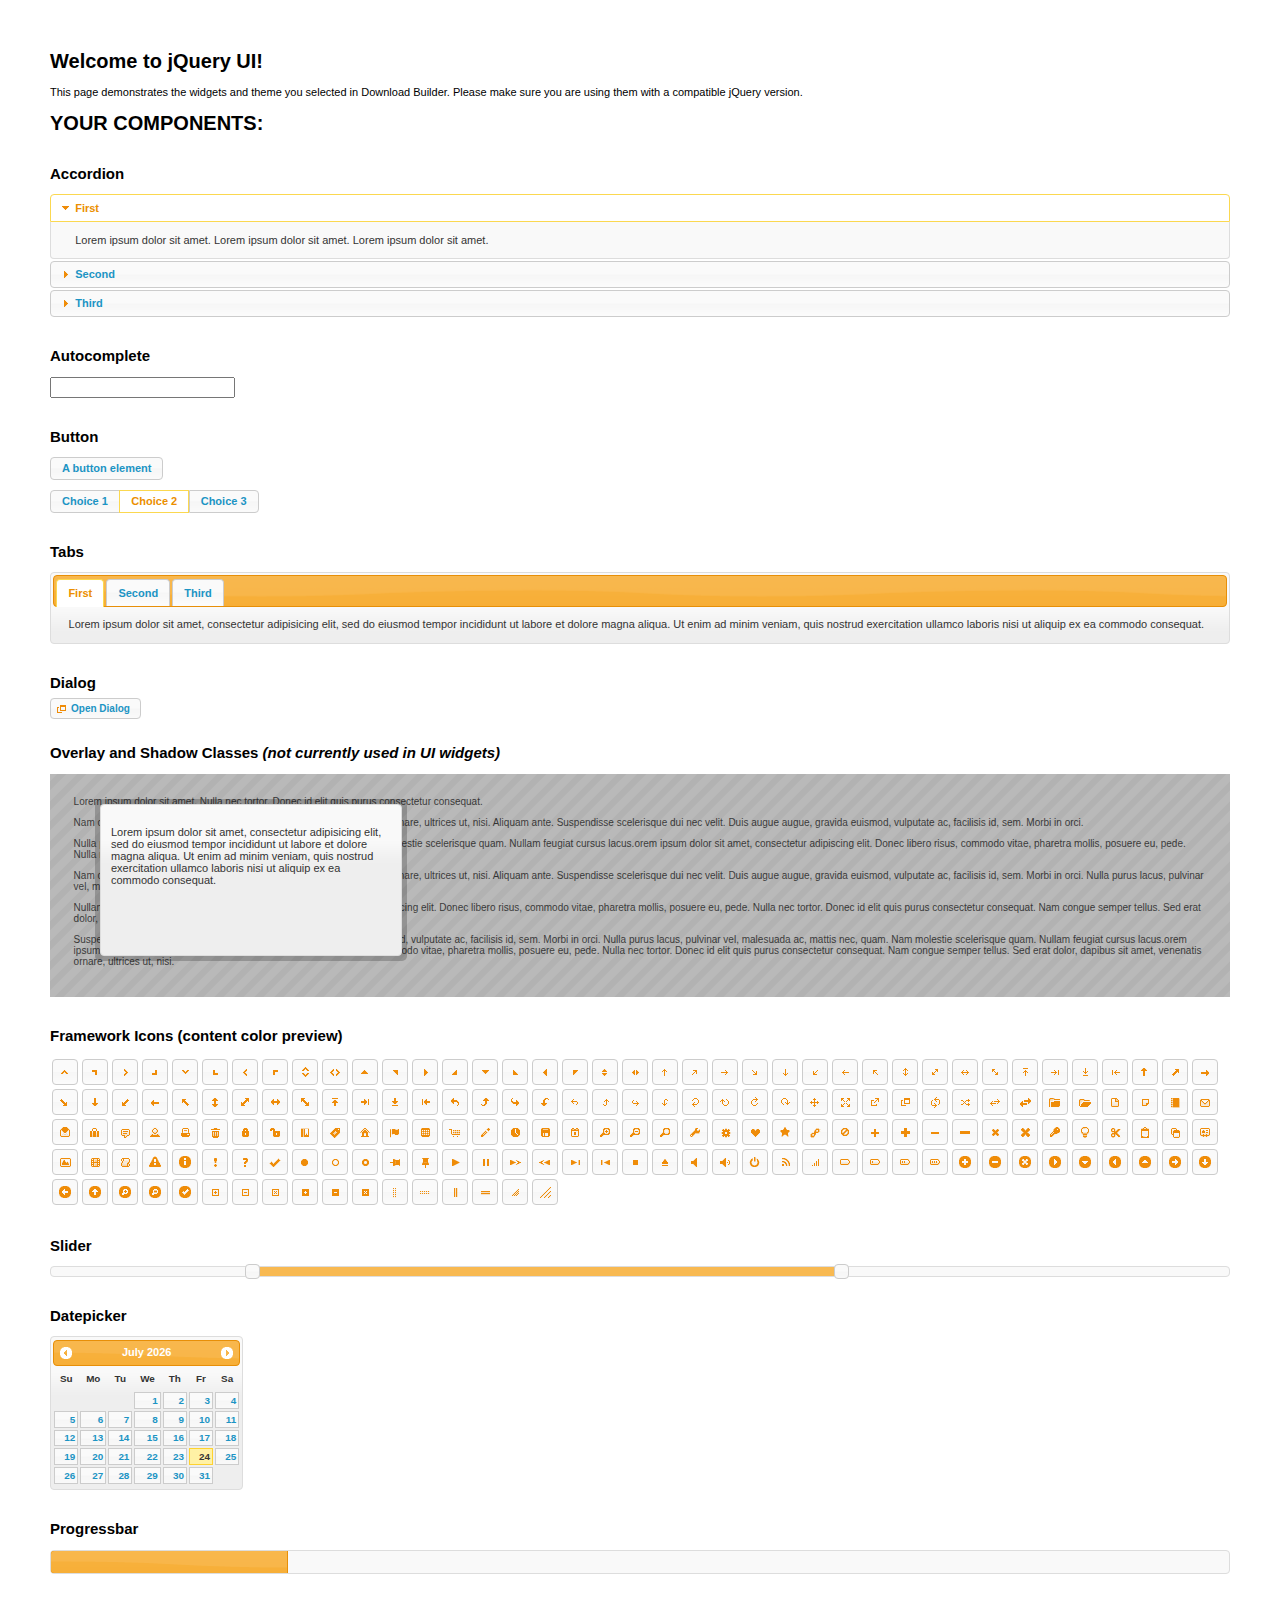
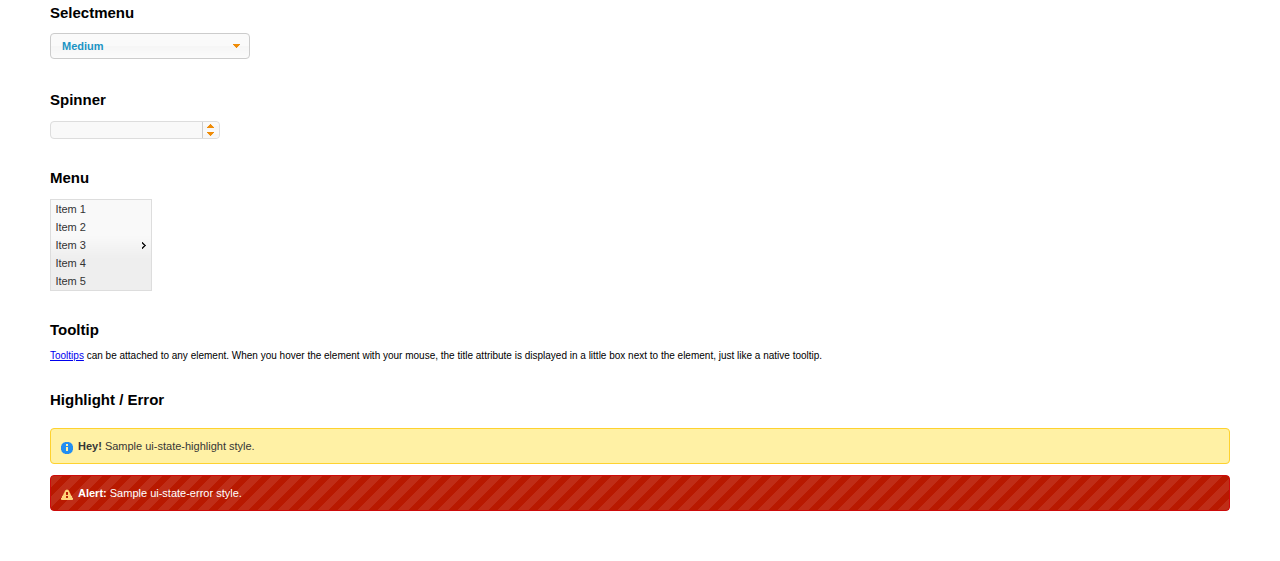
<file: src/main/resources/static/lib/ace/jqueryUI/index.html>
<!doctype html>
<html lang="us">
<head>
	<meta charset="utf-8">
	<title>jQuery UI Example Page</title>
	<link href="jquery-ui.css" rel="stylesheet">
	<style>
	body{
		font: 62.5% "Trebuchet MS", sans-serif;
		margin: 50px;
	}
	.demoHeaders {
		margin-top: 2em;
	}
	#dialog-link {
		padding: .4em 1em .4em 20px;
		text-decoration: none;
		position: relative;
	}
	#dialog-link span.ui-icon {
		margin: 0 5px 0 0;
		position: absolute;
		left: .2em;
		top: 50%;
		margin-top: -8px;
	}
	#icons {
		margin: 0;
		padding: 0;
	}
	#icons li {
		margin: 2px;
		position: relative;
		padding: 4px 0;
		cursor: pointer;
		float: left;
		list-style: none;
	}
	#icons span.ui-icon {
		float: left;
		margin: 0 4px;
	}
	.fakewindowcontain .ui-widget-overlay {
		position: absolute;
	}
	select {
		width: 200px;
	}
	</style>
</head>
<body>

<h1>Welcome to jQuery UI!</h1>

<div class="ui-widget">
	<p>This page demonstrates the widgets and theme you selected in Download Builder. Please make sure you are using them with a compatible jQuery version.</p>
</div>

<h1>YOUR COMPONENTS:</h1>


<!-- Accordion -->
<h2 class="demoHeaders">Accordion</h2>
<div id="accordion">
	<h3>First</h3>
	<div>Lorem ipsum dolor sit amet. Lorem ipsum dolor sit amet. Lorem ipsum dolor sit amet.</div>
	<h3>Second</h3>
	<div>Phasellus mattis tincidunt nibh.</div>
	<h3>Third</h3>
	<div>Nam dui erat, auctor a, dignissim quis.</div>
</div>



<!-- Autocomplete -->
<h2 class="demoHeaders">Autocomplete</h2>
<div>
	<input id="autocomplete" title="type &quot;a&quot;">
</div>



<!-- Button -->
<h2 class="demoHeaders">Button</h2>
<button id="button">A button element</button>
<form style="margin-top: 1em;">
	<div id="radioset">
		<input type="radio" id="radio1" name="radio"><label for="radio1">Choice 1</label>
		<input type="radio" id="radio2" name="radio" checked="checked"><label for="radio2">Choice 2</label>
		<input type="radio" id="radio3" name="radio"><label for="radio3">Choice 3</label>
	</div>
</form>



<!-- Tabs -->
<h2 class="demoHeaders">Tabs</h2>
<div id="tabs">
	<ul>
		<li><a href="#tabs-1">First</a></li>
		<li><a href="#tabs-2">Second</a></li>
		<li><a href="#tabs-3">Third</a></li>
	</ul>
	<div id="tabs-1">Lorem ipsum dolor sit amet, consectetur adipisicing elit, sed do eiusmod tempor incididunt ut labore et dolore magna aliqua. Ut enim ad minim veniam, quis nostrud exercitation ullamco laboris nisi ut aliquip ex ea commodo consequat.</div>
	<div id="tabs-2">Phasellus mattis tincidunt nibh. Cras orci urna, blandit id, pretium vel, aliquet ornare, felis. Maecenas scelerisque sem non nisl. Fusce sed lorem in enim dictum bibendum.</div>
	<div id="tabs-3">Nam dui erat, auctor a, dignissim quis, sollicitudin eu, felis. Pellentesque nisi urna, interdum eget, sagittis et, consequat vestibulum, lacus. Mauris porttitor ullamcorper augue.</div>
</div>



<!-- Dialog NOTE: Dialog is not generated by UI in this demo so it can be visually styled in themeroller-->
<h2 class="demoHeaders">Dialog</h2>
<p><a href="#" id="dialog-link" class="ui-state-default ui-corner-all"><span class="ui-icon ui-icon-newwin"></span>Open Dialog</a></p>

<h2 class="demoHeaders">Overlay and Shadow Classes <em>(not currently used in UI widgets)</em></h2>
<div style="position: relative; width: 96%; height: 200px; padding:1% 2%; overflow:hidden;" class="fakewindowcontain">
	<p>Lorem ipsum dolor sit amet,  Nulla nec tortor. Donec id elit quis purus consectetur consequat. </p><p>Nam congue semper tellus. Sed erat dolor, dapibus sit amet, venenatis ornare, ultrices ut, nisi. Aliquam ante. Suspendisse scelerisque dui nec velit. Duis augue augue, gravida euismod, vulputate ac, facilisis id, sem. Morbi in orci. </p><p>Nulla purus lacus, pulvinar vel, malesuada ac, mattis nec, quam. Nam molestie scelerisque quam. Nullam feugiat cursus lacus.orem ipsum dolor sit amet, consectetur adipiscing elit. Donec libero risus, commodo vitae, pharetra mollis, posuere eu, pede. Nulla nec tortor. Donec id elit quis purus consectetur consequat. </p><p>Nam congue semper tellus. Sed erat dolor, dapibus sit amet, venenatis ornare, ultrices ut, nisi. Aliquam ante. Suspendisse scelerisque dui nec velit. Duis augue augue, gravida euismod, vulputate ac, facilisis id, sem. Morbi in orci. Nulla purus lacus, pulvinar vel, malesuada ac, mattis nec, quam. Nam molestie scelerisque quam. </p><p>Nullam feugiat cursus lacus.orem ipsum dolor sit amet, consectetur adipiscing elit. Donec libero risus, commodo vitae, pharetra mollis, posuere eu, pede. Nulla nec tortor. Donec id elit quis purus consectetur consequat. Nam congue semper tellus. Sed erat dolor, dapibus sit amet, venenatis ornare, ultrices ut, nisi. Aliquam ante. </p><p>Suspendisse scelerisque dui nec velit. Duis augue augue, gravida euismod, vulputate ac, facilisis id, sem. Morbi in orci. Nulla purus lacus, pulvinar vel, malesuada ac, mattis nec, quam. Nam molestie scelerisque quam. Nullam feugiat cursus lacus.orem ipsum dolor sit amet, consectetur adipiscing elit. Donec libero risus, commodo vitae, pharetra mollis, posuere eu, pede. Nulla nec tortor. Donec id elit quis purus consectetur consequat. Nam congue semper tellus. Sed erat dolor, dapibus sit amet, venenatis ornare, ultrices ut, nisi. </p>

	<!-- ui-dialog -->
	<div class="ui-overlay"><div class="ui-widget-overlay"></div><div class="ui-widget-shadow ui-corner-all" style="width: 302px; height: 152px; position: absolute; left: 50px; top: 30px;"></div></div>
	<div style="position: absolute; width: 280px; height: 130px;left: 50px; top: 30px; padding: 10px;" class="ui-widget ui-widget-content ui-corner-all">
		<div class="ui-dialog-content ui-widget-content" style="background: none; border: 0;">
			<p>Lorem ipsum dolor sit amet, consectetur adipisicing elit, sed do eiusmod tempor incididunt ut labore et dolore magna aliqua. Ut enim ad minim veniam, quis nostrud exercitation ullamco laboris nisi ut aliquip ex ea commodo consequat.</p>
		</div>
	</div>

</div>

<!-- ui-dialog -->
<div id="dialog" title="Dialog Title">
	<p>Lorem ipsum dolor sit amet, consectetur adipisicing elit, sed do eiusmod tempor incididunt ut labore et dolore magna aliqua. Ut enim ad minim veniam, quis nostrud exercitation ullamco laboris nisi ut aliquip ex ea commodo consequat.</p>
</div>



<h2 class="demoHeaders">Framework Icons (content color preview)</h2>
<ul id="icons" class="ui-widget ui-helper-clearfix">
	<li class="ui-state-default ui-corner-all" title=".ui-icon-carat-1-n"><span class="ui-icon ui-icon-carat-1-n"></span></li>
	<li class="ui-state-default ui-corner-all" title=".ui-icon-carat-1-ne"><span class="ui-icon ui-icon-carat-1-ne"></span></li>
	<li class="ui-state-default ui-corner-all" title=".ui-icon-carat-1-e"><span class="ui-icon ui-icon-carat-1-e"></span></li>
	<li class="ui-state-default ui-corner-all" title=".ui-icon-carat-1-se"><span class="ui-icon ui-icon-carat-1-se"></span></li>
	<li class="ui-state-default ui-corner-all" title=".ui-icon-carat-1-s"><span class="ui-icon ui-icon-carat-1-s"></span></li>
	<li class="ui-state-default ui-corner-all" title=".ui-icon-carat-1-sw"><span class="ui-icon ui-icon-carat-1-sw"></span></li>
	<li class="ui-state-default ui-corner-all" title=".ui-icon-carat-1-w"><span class="ui-icon ui-icon-carat-1-w"></span></li>
	<li class="ui-state-default ui-corner-all" title=".ui-icon-carat-1-nw"><span class="ui-icon ui-icon-carat-1-nw"></span></li>
	<li class="ui-state-default ui-corner-all" title=".ui-icon-carat-2-n-s"><span class="ui-icon ui-icon-carat-2-n-s"></span></li>
	<li class="ui-state-default ui-corner-all" title=".ui-icon-carat-2-e-w"><span class="ui-icon ui-icon-carat-2-e-w"></span></li>
	<li class="ui-state-default ui-corner-all" title=".ui-icon-triangle-1-n"><span class="ui-icon ui-icon-triangle-1-n"></span></li>
	<li class="ui-state-default ui-corner-all" title=".ui-icon-triangle-1-ne"><span class="ui-icon ui-icon-triangle-1-ne"></span></li>
	<li class="ui-state-default ui-corner-all" title=".ui-icon-triangle-1-e"><span class="ui-icon ui-icon-triangle-1-e"></span></li>
	<li class="ui-state-default ui-corner-all" title=".ui-icon-triangle-1-se"><span class="ui-icon ui-icon-triangle-1-se"></span></li>
	<li class="ui-state-default ui-corner-all" title=".ui-icon-triangle-1-s"><span class="ui-icon ui-icon-triangle-1-s"></span></li>
	<li class="ui-state-default ui-corner-all" title=".ui-icon-triangle-1-sw"><span class="ui-icon ui-icon-triangle-1-sw"></span></li>
	<li class="ui-state-default ui-corner-all" title=".ui-icon-triangle-1-w"><span class="ui-icon ui-icon-triangle-1-w"></span></li>
	<li class="ui-state-default ui-corner-all" title=".ui-icon-triangle-1-nw"><span class="ui-icon ui-icon-triangle-1-nw"></span></li>
	<li class="ui-state-default ui-corner-all" title=".ui-icon-triangle-2-n-s"><span class="ui-icon ui-icon-triangle-2-n-s"></span></li>
	<li class="ui-state-default ui-corner-all" title=".ui-icon-triangle-2-e-w"><span class="ui-icon ui-icon-triangle-2-e-w"></span></li>
	<li class="ui-state-default ui-corner-all" title=".ui-icon-arrow-1-n"><span class="ui-icon ui-icon-arrow-1-n"></span></li>
	<li class="ui-state-default ui-corner-all" title=".ui-icon-arrow-1-ne"><span class="ui-icon ui-icon-arrow-1-ne"></span></li>
	<li class="ui-state-default ui-corner-all" title=".ui-icon-arrow-1-e"><span class="ui-icon ui-icon-arrow-1-e"></span></li>
	<li class="ui-state-default ui-corner-all" title=".ui-icon-arrow-1-se"><span class="ui-icon ui-icon-arrow-1-se"></span></li>
	<li class="ui-state-default ui-corner-all" title=".ui-icon-arrow-1-s"><span class="ui-icon ui-icon-arrow-1-s"></span></li>
	<li class="ui-state-default ui-corner-all" title=".ui-icon-arrow-1-sw"><span class="ui-icon ui-icon-arrow-1-sw"></span></li>
	<li class="ui-state-default ui-corner-all" title=".ui-icon-arrow-1-w"><span class="ui-icon ui-icon-arrow-1-w"></span></li>
	<li class="ui-state-default ui-corner-all" title=".ui-icon-arrow-1-nw"><span class="ui-icon ui-icon-arrow-1-nw"></span></li>
	<li class="ui-state-default ui-corner-all" title=".ui-icon-arrow-2-n-s"><span class="ui-icon ui-icon-arrow-2-n-s"></span></li>
	<li class="ui-state-default ui-corner-all" title=".ui-icon-arrow-2-ne-sw"><span class="ui-icon ui-icon-arrow-2-ne-sw"></span></li>
	<li class="ui-state-default ui-corner-all" title=".ui-icon-arrow-2-e-w"><span class="ui-icon ui-icon-arrow-2-e-w"></span></li>
	<li class="ui-state-default ui-corner-all" title=".ui-icon-arrow-2-se-nw"><span class="ui-icon ui-icon-arrow-2-se-nw"></span></li>
	<li class="ui-state-default ui-corner-all" title=".ui-icon-arrowstop-1-n"><span class="ui-icon ui-icon-arrowstop-1-n"></span></li>
	<li class="ui-state-default ui-corner-all" title=".ui-icon-arrowstop-1-e"><span class="ui-icon ui-icon-arrowstop-1-e"></span></li>
	<li class="ui-state-default ui-corner-all" title=".ui-icon-arrowstop-1-s"><span class="ui-icon ui-icon-arrowstop-1-s"></span></li>
	<li class="ui-state-default ui-corner-all" title=".ui-icon-arrowstop-1-w"><span class="ui-icon ui-icon-arrowstop-1-w"></span></li>
	<li class="ui-state-default ui-corner-all" title=".ui-icon-arrowthick-1-n"><span class="ui-icon ui-icon-arrowthick-1-n"></span></li>
	<li class="ui-state-default ui-corner-all" title=".ui-icon-arrowthick-1-ne"><span class="ui-icon ui-icon-arrowthick-1-ne"></span></li>
	<li class="ui-state-default ui-corner-all" title=".ui-icon-arrowthick-1-e"><span class="ui-icon ui-icon-arrowthick-1-e"></span></li>
	<li class="ui-state-default ui-corner-all" title=".ui-icon-arrowthick-1-se"><span class="ui-icon ui-icon-arrowthick-1-se"></span></li>
	<li class="ui-state-default ui-corner-all" title=".ui-icon-arrowthick-1-s"><span class="ui-icon ui-icon-arrowthick-1-s"></span></li>
	<li class="ui-state-default ui-corner-all" title=".ui-icon-arrowthick-1-sw"><span class="ui-icon ui-icon-arrowthick-1-sw"></span></li>
	<li class="ui-state-default ui-corner-all" title=".ui-icon-arrowthick-1-w"><span class="ui-icon ui-icon-arrowthick-1-w"></span></li>
	<li class="ui-state-default ui-corner-all" title=".ui-icon-arrowthick-1-nw"><span class="ui-icon ui-icon-arrowthick-1-nw"></span></li>
	<li class="ui-state-default ui-corner-all" title=".ui-icon-arrowthick-2-n-s"><span class="ui-icon ui-icon-arrowthick-2-n-s"></span></li>
	<li class="ui-state-default ui-corner-all" title=".ui-icon-arrowthick-2-ne-sw"><span class="ui-icon ui-icon-arrowthick-2-ne-sw"></span></li>
	<li class="ui-state-default ui-corner-all" title=".ui-icon-arrowthick-2-e-w"><span class="ui-icon ui-icon-arrowthick-2-e-w"></span></li>
	<li class="ui-state-default ui-corner-all" title=".ui-icon-arrowthick-2-se-nw"><span class="ui-icon ui-icon-arrowthick-2-se-nw"></span></li>
	<li class="ui-state-default ui-corner-all" title=".ui-icon-arrowthickstop-1-n"><span class="ui-icon ui-icon-arrowthickstop-1-n"></span></li>
	<li class="ui-state-default ui-corner-all" title=".ui-icon-arrowthickstop-1-e"><span class="ui-icon ui-icon-arrowthickstop-1-e"></span></li>
	<li class="ui-state-default ui-corner-all" title=".ui-icon-arrowthickstop-1-s"><span class="ui-icon ui-icon-arrowthickstop-1-s"></span></li>
	<li class="ui-state-default ui-corner-all" title=".ui-icon-arrowthickstop-1-w"><span class="ui-icon ui-icon-arrowthickstop-1-w"></span></li>
	<li class="ui-state-default ui-corner-all" title=".ui-icon-arrowreturnthick-1-w"><span class="ui-icon ui-icon-arrowreturnthick-1-w"></span></li>
	<li class="ui-state-default ui-corner-all" title=".ui-icon-arrowreturnthick-1-n"><span class="ui-icon ui-icon-arrowreturnthick-1-n"></span></li>
	<li class="ui-state-default ui-corner-all" title=".ui-icon-arrowreturnthick-1-e"><span class="ui-icon ui-icon-arrowreturnthick-1-e"></span></li>
	<li class="ui-state-default ui-corner-all" title=".ui-icon-arrowreturnthick-1-s"><span class="ui-icon ui-icon-arrowreturnthick-1-s"></span></li>
	<li class="ui-state-default ui-corner-all" title=".ui-icon-arrowreturn-1-w"><span class="ui-icon ui-icon-arrowreturn-1-w"></span></li>
	<li class="ui-state-default ui-corner-all" title=".ui-icon-arrowreturn-1-n"><span class="ui-icon ui-icon-arrowreturn-1-n"></span></li>
	<li class="ui-state-default ui-corner-all" title=".ui-icon-arrowreturn-1-e"><span class="ui-icon ui-icon-arrowreturn-1-e"></span></li>
	<li class="ui-state-default ui-corner-all" title=".ui-icon-arrowreturn-1-s"><span class="ui-icon ui-icon-arrowreturn-1-s"></span></li>
	<li class="ui-state-default ui-corner-all" title=".ui-icon-arrowrefresh-1-w"><span class="ui-icon ui-icon-arrowrefresh-1-w"></span></li>
	<li class="ui-state-default ui-corner-all" title=".ui-icon-arrowrefresh-1-n"><span class="ui-icon ui-icon-arrowrefresh-1-n"></span></li>
	<li class="ui-state-default ui-corner-all" title=".ui-icon-arrowrefresh-1-e"><span class="ui-icon ui-icon-arrowrefresh-1-e"></span></li>
	<li class="ui-state-default ui-corner-all" title=".ui-icon-arrowrefresh-1-s"><span class="ui-icon ui-icon-arrowrefresh-1-s"></span></li>
	<li class="ui-state-default ui-corner-all" title=".ui-icon-arrow-4"><span class="ui-icon ui-icon-arrow-4"></span></li>
	<li class="ui-state-default ui-corner-all" title=".ui-icon-arrow-4-diag"><span class="ui-icon ui-icon-arrow-4-diag"></span></li>
	<li class="ui-state-default ui-corner-all" title=".ui-icon-extlink"><span class="ui-icon ui-icon-extlink"></span></li>
	<li class="ui-state-default ui-corner-all" title=".ui-icon-newwin"><span class="ui-icon ui-icon-newwin"></span></li>
	<li class="ui-state-default ui-corner-all" title=".ui-icon-refresh"><span class="ui-icon ui-icon-refresh"></span></li>
	<li class="ui-state-default ui-corner-all" title=".ui-icon-shuffle"><span class="ui-icon ui-icon-shuffle"></span></li>
	<li class="ui-state-default ui-corner-all" title=".ui-icon-transfer-e-w"><span class="ui-icon ui-icon-transfer-e-w"></span></li>
	<li class="ui-state-default ui-corner-all" title=".ui-icon-transferthick-e-w"><span class="ui-icon ui-icon-transferthick-e-w"></span></li>
	<li class="ui-state-default ui-corner-all" title=".ui-icon-folder-collapsed"><span class="ui-icon ui-icon-folder-collapsed"></span></li>
	<li class="ui-state-default ui-corner-all" title=".ui-icon-folder-open"><span class="ui-icon ui-icon-folder-open"></span></li>
	<li class="ui-state-default ui-corner-all" title=".ui-icon-document"><span class="ui-icon ui-icon-document"></span></li>
	<li class="ui-state-default ui-corner-all" title=".ui-icon-document-b"><span class="ui-icon ui-icon-document-b"></span></li>
	<li class="ui-state-default ui-corner-all" title=".ui-icon-note"><span class="ui-icon ui-icon-note"></span></li>
	<li class="ui-state-default ui-corner-all" title=".ui-icon-mail-closed"><span class="ui-icon ui-icon-mail-closed"></span></li>
	<li class="ui-state-default ui-corner-all" title=".ui-icon-mail-open"><span class="ui-icon ui-icon-mail-open"></span></li>
	<li class="ui-state-default ui-corner-all" title=".ui-icon-suitcase"><span class="ui-icon ui-icon-suitcase"></span></li>
	<li class="ui-state-default ui-corner-all" title=".ui-icon-comment"><span class="ui-icon ui-icon-comment"></span></li>
	<li class="ui-state-default ui-corner-all" title=".ui-icon-person"><span class="ui-icon ui-icon-person"></span></li>
	<li class="ui-state-default ui-corner-all" title=".ui-icon-print"><span class="ui-icon ui-icon-print"></span></li>
	<li class="ui-state-default ui-corner-all" title=".ui-icon-trash"><span class="ui-icon ui-icon-trash"></span></li>
	<li class="ui-state-default ui-corner-all" title=".ui-icon-locked"><span class="ui-icon ui-icon-locked"></span></li>
	<li class="ui-state-default ui-corner-all" title=".ui-icon-unlocked"><span class="ui-icon ui-icon-unlocked"></span></li>
	<li class="ui-state-default ui-corner-all" title=".ui-icon-bookmark"><span class="ui-icon ui-icon-bookmark"></span></li>
	<li class="ui-state-default ui-corner-all" title=".ui-icon-tag"><span class="ui-icon ui-icon-tag"></span></li>
	<li class="ui-state-default ui-corner-all" title=".ui-icon-home"><span class="ui-icon ui-icon-home"></span></li>
	<li class="ui-state-default ui-corner-all" title=".ui-icon-flag"><span class="ui-icon ui-icon-flag"></span></li>
	<li class="ui-state-default ui-corner-all" title=".ui-icon-calculator"><span class="ui-icon ui-icon-calculator"></span></li>
	<li class="ui-state-default ui-corner-all" title=".ui-icon-cart"><span class="ui-icon ui-icon-cart"></span></li>
	<li class="ui-state-default ui-corner-all" title=".ui-icon-pencil"><span class="ui-icon ui-icon-pencil"></span></li>
	<li class="ui-state-default ui-corner-all" title=".ui-icon-clock"><span class="ui-icon ui-icon-clock"></span></li>
	<li class="ui-state-default ui-corner-all" title=".ui-icon-disk"><span class="ui-icon ui-icon-disk"></span></li>
	<li class="ui-state-default ui-corner-all" title=".ui-icon-calendar"><span class="ui-icon ui-icon-calendar"></span></li>
	<li class="ui-state-default ui-corner-all" title=".ui-icon-zoomin"><span class="ui-icon ui-icon-zoomin"></span></li>
	<li class="ui-state-default ui-corner-all" title=".ui-icon-zoomout"><span class="ui-icon ui-icon-zoomout"></span></li>
	<li class="ui-state-default ui-corner-all" title=".ui-icon-search"><span class="ui-icon ui-icon-search"></span></li>
	<li class="ui-state-default ui-corner-all" title=".ui-icon-wrench"><span class="ui-icon ui-icon-wrench"></span></li>
	<li class="ui-state-default ui-corner-all" title=".ui-icon-gear"><span class="ui-icon ui-icon-gear"></span></li>
	<li class="ui-state-default ui-corner-all" title=".ui-icon-heart"><span class="ui-icon ui-icon-heart"></span></li>
	<li class="ui-state-default ui-corner-all" title=".ui-icon-star"><span class="ui-icon ui-icon-star"></span></li>
	<li class="ui-state-default ui-corner-all" title=".ui-icon-link"><span class="ui-icon ui-icon-link"></span></li>
	<li class="ui-state-default ui-corner-all" title=".ui-icon-cancel"><span class="ui-icon ui-icon-cancel"></span></li>
	<li class="ui-state-default ui-corner-all" title=".ui-icon-plus"><span class="ui-icon ui-icon-plus"></span></li>
	<li class="ui-state-default ui-corner-all" title=".ui-icon-plusthick"><span class="ui-icon ui-icon-plusthick"></span></li>
	<li class="ui-state-default ui-corner-all" title=".ui-icon-minus"><span class="ui-icon ui-icon-minus"></span></li>
	<li class="ui-state-default ui-corner-all" title=".ui-icon-minusthick"><span class="ui-icon ui-icon-minusthick"></span></li>
	<li class="ui-state-default ui-corner-all" title=".ui-icon-close"><span class="ui-icon ui-icon-close"></span></li>
	<li class="ui-state-default ui-corner-all" title=".ui-icon-closethick"><span class="ui-icon ui-icon-closethick"></span></li>
	<li class="ui-state-default ui-corner-all" title=".ui-icon-key"><span class="ui-icon ui-icon-key"></span></li>
	<li class="ui-state-default ui-corner-all" title=".ui-icon-lightbulb"><span class="ui-icon ui-icon-lightbulb"></span></li>
	<li class="ui-state-default ui-corner-all" title=".ui-icon-scissors"><span class="ui-icon ui-icon-scissors"></span></li>
	<li class="ui-state-default ui-corner-all" title=".ui-icon-clipboard"><span class="ui-icon ui-icon-clipboard"></span></li>
	<li class="ui-state-default ui-corner-all" title=".ui-icon-copy"><span class="ui-icon ui-icon-copy"></span></li>
	<li class="ui-state-default ui-corner-all" title=".ui-icon-contact"><span class="ui-icon ui-icon-contact"></span></li>
	<li class="ui-state-default ui-corner-all" title=".ui-icon-image"><span class="ui-icon ui-icon-image"></span></li>
	<li class="ui-state-default ui-corner-all" title=".ui-icon-video"><span class="ui-icon ui-icon-video"></span></li>
	<li class="ui-state-default ui-corner-all" title=".ui-icon-script"><span class="ui-icon ui-icon-script"></span></li>
	<li class="ui-state-default ui-corner-all" title=".ui-icon-alert"><span class="ui-icon ui-icon-alert"></span></li>
	<li class="ui-state-default ui-corner-all" title=".ui-icon-info"><span class="ui-icon ui-icon-info"></span></li>
	<li class="ui-state-default ui-corner-all" title=".ui-icon-notice"><span class="ui-icon ui-icon-notice"></span></li>
	<li class="ui-state-default ui-corner-all" title=".ui-icon-help"><span class="ui-icon ui-icon-help"></span></li>
	<li class="ui-state-default ui-corner-all" title=".ui-icon-check"><span class="ui-icon ui-icon-check"></span></li>
	<li class="ui-state-default ui-corner-all" title=".ui-icon-bullet"><span class="ui-icon ui-icon-bullet"></span></li>
	<li class="ui-state-default ui-corner-all" title=".ui-icon-radio-off"><span class="ui-icon ui-icon-radio-off"></span></li>
	<li class="ui-state-default ui-corner-all" title=".ui-icon-radio-on"><span class="ui-icon ui-icon-radio-on"></span></li>
	<li class="ui-state-default ui-corner-all" title=".ui-icon-pin-w"><span class="ui-icon ui-icon-pin-w"></span></li>
	<li class="ui-state-default ui-corner-all" title=".ui-icon-pin-s"><span class="ui-icon ui-icon-pin-s"></span></li>
	<li class="ui-state-default ui-corner-all" title=".ui-icon-play"><span class="ui-icon ui-icon-play"></span></li>
	<li class="ui-state-default ui-corner-all" title=".ui-icon-pause"><span class="ui-icon ui-icon-pause"></span></li>
	<li class="ui-state-default ui-corner-all" title=".ui-icon-seek-next"><span class="ui-icon ui-icon-seek-next"></span></li>
	<li class="ui-state-default ui-corner-all" title=".ui-icon-seek-prev"><span class="ui-icon ui-icon-seek-prev"></span></li>
	<li class="ui-state-default ui-corner-all" title=".ui-icon-seek-end"><span class="ui-icon ui-icon-seek-end"></span></li>
	<li class="ui-state-default ui-corner-all" title=".ui-icon-seek-first"><span class="ui-icon ui-icon-seek-first"></span></li>
	<li class="ui-state-default ui-corner-all" title=".ui-icon-stop"><span class="ui-icon ui-icon-stop"></span></li>
	<li class="ui-state-default ui-corner-all" title=".ui-icon-eject"><span class="ui-icon ui-icon-eject"></span></li>
	<li class="ui-state-default ui-corner-all" title=".ui-icon-volume-off"><span class="ui-icon ui-icon-volume-off"></span></li>
	<li class="ui-state-default ui-corner-all" title=".ui-icon-volume-on"><span class="ui-icon ui-icon-volume-on"></span></li>
	<li class="ui-state-default ui-corner-all" title=".ui-icon-power"><span class="ui-icon ui-icon-power"></span></li>
	<li class="ui-state-default ui-corner-all" title=".ui-icon-signal-diag"><span class="ui-icon ui-icon-signal-diag"></span></li>
	<li class="ui-state-default ui-corner-all" title=".ui-icon-signal"><span class="ui-icon ui-icon-signal"></span></li>
	<li class="ui-state-default ui-corner-all" title=".ui-icon-battery-0"><span class="ui-icon ui-icon-battery-0"></span></li>
	<li class="ui-state-default ui-corner-all" title=".ui-icon-battery-1"><span class="ui-icon ui-icon-battery-1"></span></li>
	<li class="ui-state-default ui-corner-all" title=".ui-icon-battery-2"><span class="ui-icon ui-icon-battery-2"></span></li>
	<li class="ui-state-default ui-corner-all" title=".ui-icon-battery-3"><span class="ui-icon ui-icon-battery-3"></span></li>
	<li class="ui-state-default ui-corner-all" title=".ui-icon-circle-plus"><span class="ui-icon ui-icon-circle-plus"></span></li>
	<li class="ui-state-default ui-corner-all" title=".ui-icon-circle-minus"><span class="ui-icon ui-icon-circle-minus"></span></li>
	<li class="ui-state-default ui-corner-all" title=".ui-icon-circle-close"><span class="ui-icon ui-icon-circle-close"></span></li>
	<li class="ui-state-default ui-corner-all" title=".ui-icon-circle-triangle-e"><span class="ui-icon ui-icon-circle-triangle-e"></span></li>
	<li class="ui-state-default ui-corner-all" title=".ui-icon-circle-triangle-s"><span class="ui-icon ui-icon-circle-triangle-s"></span></li>
	<li class="ui-state-default ui-corner-all" title=".ui-icon-circle-triangle-w"><span class="ui-icon ui-icon-circle-triangle-w"></span></li>
	<li class="ui-state-default ui-corner-all" title=".ui-icon-circle-triangle-n"><span class="ui-icon ui-icon-circle-triangle-n"></span></li>
	<li class="ui-state-default ui-corner-all" title=".ui-icon-circle-arrow-e"><span class="ui-icon ui-icon-circle-arrow-e"></span></li>
	<li class="ui-state-default ui-corner-all" title=".ui-icon-circle-arrow-s"><span class="ui-icon ui-icon-circle-arrow-s"></span></li>
	<li class="ui-state-default ui-corner-all" title=".ui-icon-circle-arrow-w"><span class="ui-icon ui-icon-circle-arrow-w"></span></li>
	<li class="ui-state-default ui-corner-all" title=".ui-icon-circle-arrow-n"><span class="ui-icon ui-icon-circle-arrow-n"></span></li>
	<li class="ui-state-default ui-corner-all" title=".ui-icon-circle-zoomin"><span class="ui-icon ui-icon-circle-zoomin"></span></li>
	<li class="ui-state-default ui-corner-all" title=".ui-icon-circle-zoomout"><span class="ui-icon ui-icon-circle-zoomout"></span></li>
	<li class="ui-state-default ui-corner-all" title=".ui-icon-circle-check"><span class="ui-icon ui-icon-circle-check"></span></li>
	<li class="ui-state-default ui-corner-all" title=".ui-icon-circlesmall-plus"><span class="ui-icon ui-icon-circlesmall-plus"></span></li>
	<li class="ui-state-default ui-corner-all" title=".ui-icon-circlesmall-minus"><span class="ui-icon ui-icon-circlesmall-minus"></span></li>
	<li class="ui-state-default ui-corner-all" title=".ui-icon-circlesmall-close"><span class="ui-icon ui-icon-circlesmall-close"></span></li>
	<li class="ui-state-default ui-corner-all" title=".ui-icon-squaresmall-plus"><span class="ui-icon ui-icon-squaresmall-plus"></span></li>
	<li class="ui-state-default ui-corner-all" title=".ui-icon-squaresmall-minus"><span class="ui-icon ui-icon-squaresmall-minus"></span></li>
	<li class="ui-state-default ui-corner-all" title=".ui-icon-squaresmall-close"><span class="ui-icon ui-icon-squaresmall-close"></span></li>
	<li class="ui-state-default ui-corner-all" title=".ui-icon-grip-dotted-vertical"><span class="ui-icon ui-icon-grip-dotted-vertical"></span></li>
	<li class="ui-state-default ui-corner-all" title=".ui-icon-grip-dotted-horizontal"><span class="ui-icon ui-icon-grip-dotted-horizontal"></span></li>
	<li class="ui-state-default ui-corner-all" title=".ui-icon-grip-solid-vertical"><span class="ui-icon ui-icon-grip-solid-vertical"></span></li>
	<li class="ui-state-default ui-corner-all" title=".ui-icon-grip-solid-horizontal"><span class="ui-icon ui-icon-grip-solid-horizontal"></span></li>
	<li class="ui-state-default ui-corner-all" title=".ui-icon-gripsmall-diagonal-se"><span class="ui-icon ui-icon-gripsmall-diagonal-se"></span></li>
	<li class="ui-state-default ui-corner-all" title=".ui-icon-grip-diagonal-se"><span class="ui-icon ui-icon-grip-diagonal-se"></span></li>
</ul>


<!-- Slider -->
<h2 class="demoHeaders">Slider</h2>
<div id="slider"></div>



<!-- Datepicker -->
<h2 class="demoHeaders">Datepicker</h2>
<div id="datepicker"></div>



<!-- Progressbar -->
<h2 class="demoHeaders">Progressbar</h2>
<div id="progressbar"></div>



<!-- Progressbar -->
<h2 class="demoHeaders">Selectmenu</h2>
<select id="selectmenu">
	<option>Slower</option>
	<option>Slow</option>
	<option selected="selected">Medium</option>
	<option>Fast</option>
	<option>Faster</option>
</select>



<!-- Spinner -->
<h2 class="demoHeaders">Spinner</h2>
<input id="spinner">



<!-- Menu -->
<h2 class="demoHeaders">Menu</h2>
<ul style="width:100px;" id="menu">
	<li>Item 1</li>
	<li>Item 2</li>
	<li>Item 3
		<ul>
			<li>Item 3-1</li>
			<li>Item 3-2</li>
			<li>Item 3-3</li>
			<li>Item 3-4</li>
			<li>Item 3-5</li>
		</ul>
	</li>
	<li>Item 4</li>
	<li>Item 5</li>
</ul>



<!-- Tooltip -->
<h2 class="demoHeaders">Tooltip</h2>
<p id="tooltip">
	<a href="#" title="That&apos;s what this widget is">Tooltips</a> can be attached to any element. When you hover
the element with your mouse, the title attribute is displayed in a little box next to the element, just like a native tooltip.
</p>


<!-- Highlight / Error -->
<h2 class="demoHeaders">Highlight / Error</h2>
<div class="ui-widget">
	<div class="ui-state-highlight ui-corner-all" style="margin-top: 20px; padding: 0 .7em;">
		<p><span class="ui-icon ui-icon-info" style="float: left; margin-right: .3em;"></span>
		<strong>Hey!</strong> Sample ui-state-highlight style.</p>
	</div>
</div>
<br>
<div class="ui-widget">
	<div class="ui-state-error ui-corner-all" style="padding: 0 .7em;">
		<p><span class="ui-icon ui-icon-alert" style="float: left; margin-right: .3em;"></span>
		<strong>Alert:</strong> Sample ui-state-error style.</p>
	</div>
</div>

<script src="external/jquery/jquery.js"></script>
<script src="jquery-ui.js"></script>
<script>

$( "#accordion" ).accordion();



var availableTags = [
	"ActionScript",
	"AppleScript",
	"Asp",
	"BASIC",
	"C",
	"C++",
	"Clojure",
	"COBOL",
	"ColdFusion",
	"Erlang",
	"Fortran",
	"Groovy",
	"Haskell",
	"Java",
	"JavaScript",
	"Lisp",
	"Perl",
	"PHP",
	"Python",
	"Ruby",
	"Scala",
	"Scheme"
];
$( "#autocomplete" ).autocomplete({
	source: availableTags
});



$( "#button" ).button();
$( "#radioset" ).buttonset();



$( "#tabs" ).tabs();



$( "#dialog" ).dialog({
	autoOpen: false,
	width: 400,
	buttons: [
		{
			text: "Ok",
			click: function() {
				$( this ).dialog( "close" );
			}
		},
		{
			text: "Cancel",
			click: function() {
				$( this ).dialog( "close" );
			}
		}
	]
});

// Link to open the dialog
$( "#dialog-link" ).click(function( event ) {
	$( "#dialog" ).dialog( "open" );
	event.preventDefault();
});



$( "#datepicker" ).datepicker({
	inline: true
});



$( "#slider" ).slider({
	range: true,
	values: [ 17, 67 ]
});



$( "#progressbar" ).progressbar({
	value: 20
});



$( "#spinner" ).spinner();



$( "#menu" ).menu();



$( "#tooltip" ).tooltip();



$( "#selectmenu" ).selectmenu();


// Hover states on the static widgets
$( "#dialog-link, #icons li" ).hover(
	function() {
		$( this ).addClass( "ui-state-hover" );
	},
	function() {
		$( this ).removeClass( "ui-state-hover" );
	}
);
</script>
</body>
</html>
</file>
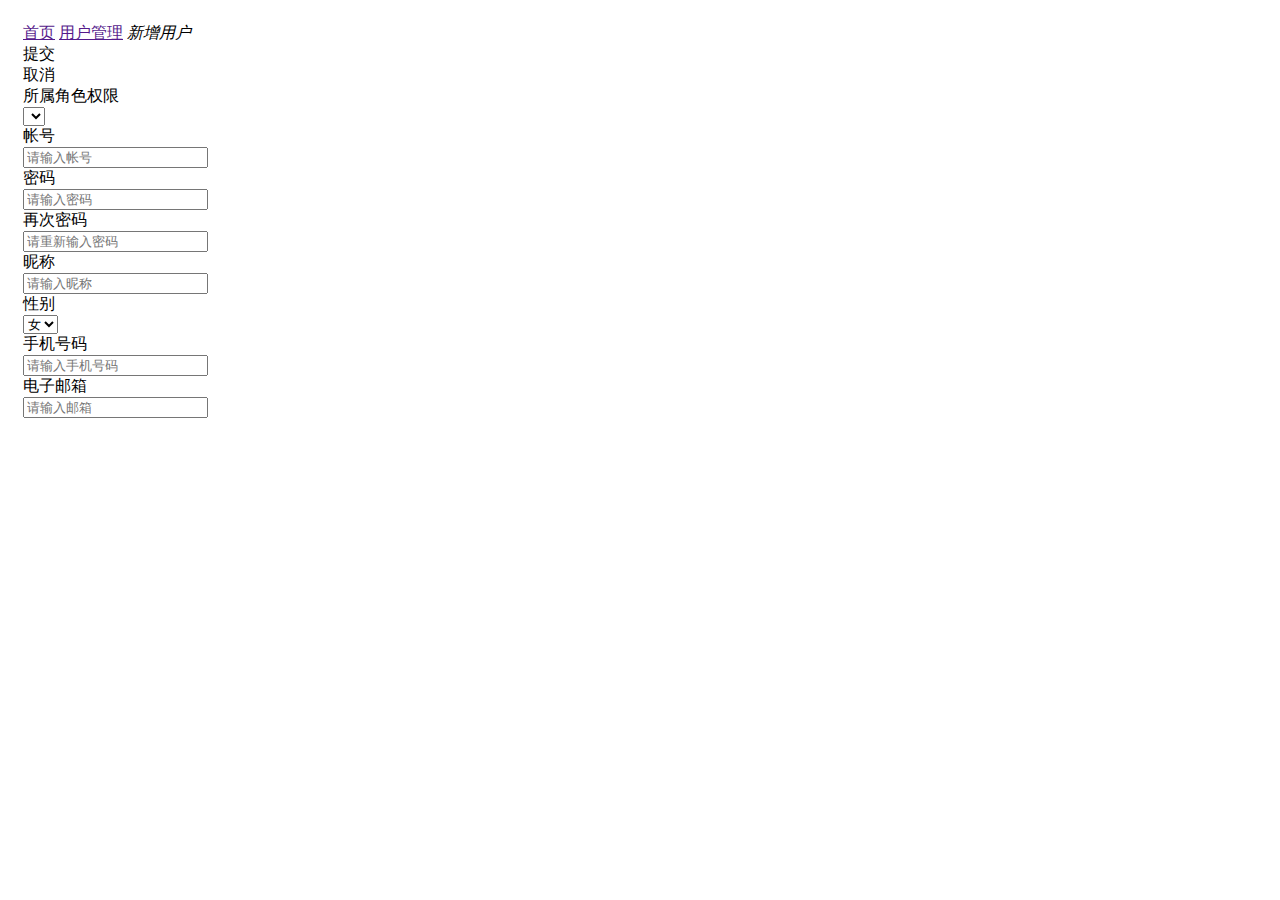
<file: src/main/resources/templates/sys/userManage/userManage-create.html>
<!DOCTYPE html>
<html xmlns="http://www.w3.org/1999/xhtml" xmlns:th="http://www.thymeleaf.org">

<!--公共头-->
<head th:replace="common/menu :: head">
</head>
<!--公共菜单-->
<body class="layui-layout-body">
<div class="layui-layout layui-layout-admin">

    <div th:replace="common/menu :: header"></div>
    <div th:replace="common/menu :: nav"></div>

    <!-- 内容主体区域 -->
    <div class="layui-body" style="padding: 15px;" id="create-modal">

        <div class="layui-card">
            <div class="layui-card-header">
                <span class="layui-breadcrumb">
                    <a href="">首页</a>
                    <a href="">用户管理</a>
                    <a><cite>新增用户</cite></a>
                </span>
            </div>

            <div class="layui-card">
                <div class="layui-card-header">
                    <div>
                        <div class="layui-btn" lay-submit="" lay-filter="formSave">
                            提交
                        </div>

                        <div class="layui-btn layui-btn-danger" lay-submit="" lay-filter="formCancel" >
                            取消
                        </div>
                    </div>
                </div>

                <div class="layui-card-body">
                    <div class="site-text site-block">
                        <form class="layui-form" action="" id="create-form">

                            <div class="layui-form-item">
                                <label class="layui-form-label">所属角色权限</label>
                                <div class="layui-input-inline">
                                    <select id="role" name="role" lay-verify="required" class="layui-select">
                                        <option th:each="role: ${role}" th:value="${role.id}" th:text="${role.roleName}"></option>>
                                    </select>
                                </div>
                            </div>

                            <div class="layui-form-item">
                                <label class="layui-form-label">帐号</label>
                                <div class="layui-input-inline">
                                    <input id="username" type="text" name="title" required="" lay-verify="required"
                                           placeholder="请输入帐号" autocomplete="off" class="layui-input">
                                </div>
                            </div>

                            <div class="layui-form-item">
                                <label class="layui-form-label">密码</label>
                                <div class="layui-input-inline">
                                    <input id="password" type="password" name="title" required="" lay-verify="required"
                                           placeholder="请输入密码" autocomplete="off" class="layui-input">
                                </div>
                            </div>

                            <div class="layui-form-item">
                                <label class="layui-form-label">再次密码</label>
                                <div class="layui-input-inline">
                                    <input id="retry_password" type="password" name="retry_password" required=""
                                           lay-verify="required" placeholder="请重新输入密码" autocomplete="off"
                                           class="layui-input">
                                </div>
                            </div>

                            <div class="layui-form-item">
                                <label class="layui-form-label">昵称</label>
                                <div class="layui-input-inline">
                                    <input id="nickname" type="text" name="nickname"
                                           placeholder="请输入昵称" autocomplete="off" class="layui-input">
                                </div>
                            </div>

                            <div class="layui-form-item">
                                <label class="layui-form-label">性别</label>
                                <div class="layui-input-inline">
                                    <select id="sex" name="sex" lay-verify="required" class="layui-select">
                                        <option value="女">女</option>
                                        <option value="男">男</option>
                                    </select>
                                </div>
                            </div>

                            <div class="layui-form-item">
                                <label class="layui-form-label">手机号码</label>
                                <div class="layui-input-inline">
                                    <input id="mobilePhone" type="text" name="mobilePhone" lay-verify="required"
                                           placeholder="请输入手机号码" autocomplete="off" class="layui-input">
                                </div>
                            </div>

                            <div class="layui-form-item">
                                <label class="layui-form-label">电子邮箱</label>
                                <div class="layui-input-inline">
                                    <input id="email" type="text" name="email" lay-verify="required"
                                           placeholder="请输入邮箱" autocomplete="off" class="layui-input">
                                </div>
                                <!--<div class="layui-form-mid layui-word-aux">辅助文字</div>-->
                            </div>

                        </form>
                    </div>
                </div>
            </div>
        </div>
    </div>
    <div th:replace="common/menu :: footer"></div>
</div>
</body>
<th:block th:insert="~{common/menu :: script}"></th:block>
<script type="text/javascript">

    $(function () {

        //Demo
        layui.use('form', function(){
            var form = layui.form;

            //监听提交
            form.on('submit(formSave)', function(data){
                // layer.msg(JSON.stringify(data.field));
                // return false;
                if (validateForm.form()) {
                    saveOrUpdate();
                    // $('#create-form').find('button').attr('disabled');
                    console.log("123");

                }
            });
            form.on('submit(formCancel)', function () {
                history.back(-1);
            });
        });

        $('#create-modal')
            //点击保存按钮
            .on('click', 'button[data-name=save]', function () {
            if (validateForm.form()) {
                $('#create-form').find('button').attr('disabled');
                console.log("123");

            }
        })  //点击取消按钮
            .on('click', 'button[data-name=cancel]', function () {

        });

        //让当前表单调用validate方法，实现表单验证功能
        var validateForm = $('#create-form').validate({
            rules: {
                username: {
                    required: true
                },
                password: {
                    required: true
                },
                retry_password:{
                    equalTo: '#password'
                },
                email:{
                    required: true,
                    email:true
                },
                mobilePhone:{
                    required:true,
                    isMobile:true
                }
            },
            messages: {
                username: {
                    required: "请输入用户名"
                },
                password: {
                    required: "请输入密码"
                },
                retry_password:{
                    equalTo: "两次输入的密码不一样"
                },
                email:{
                    required: "请输入邮箱",
                    email:"邮件格式不正确"
                },
                mobilePhone:{
                    required:"请输入手机号码",
                    isMobile:"手机号码格式不正确"
                }
            }
        });

        function saveOrUpdate() {

            console.log("role:", $('#role').find('option:selected').val());
            var role = {};
            role.id = $('#role').find('option:selected').val();

            var formData = {};
            formData.username = $('#username').val();
            formData.password = $('#password').val();
            formData.nickname = $('#nickname').val();
            formData.sex = $('#sex').find('option:selected').val();
            formData.email = $('#email').val();
            formData.mobilePhone = $('#mobilePhone').val();
            formData.role = role;

            console.log("data:", formData);


            // $.post('${contextPath}/cluster/namespaces/saveOrUpdate', formData, function (data) {
            //     message(data);
            //     $('#create-modal').modal('hide');
            //     $('#namespacesTable').trigger("reloadGrid")
            // }, 'json');
            $.ajax(
                {
                    type: 'POST',
                    url: '/sys/userManage/saveOrUpdate',
                    contentType: 'application/json',
                    dataType: 'json',
                    data: JSON.stringify(formData),
                    success: function (data) {
                        console.log(data);
                        alert(data.message);
                    },
                    error: function (e) {
                        console.log(e);
                    }
                }
            );
        };


        function message(data) {
            if (data.hasErrors) {
                $.gritter.add({
                    title: '失败',
                    text: data.errorMessage !== "" ? data.errorMessage : "保存失败！",
                    class_name: 'gritter-error'
                });
            } else {
                $.gritter.add({
                    title: '成功',
                    text: "保存成功！",
                    class_name: 'gritter-success'
                });
            }
        }
    })

</script>
</html>
</file>
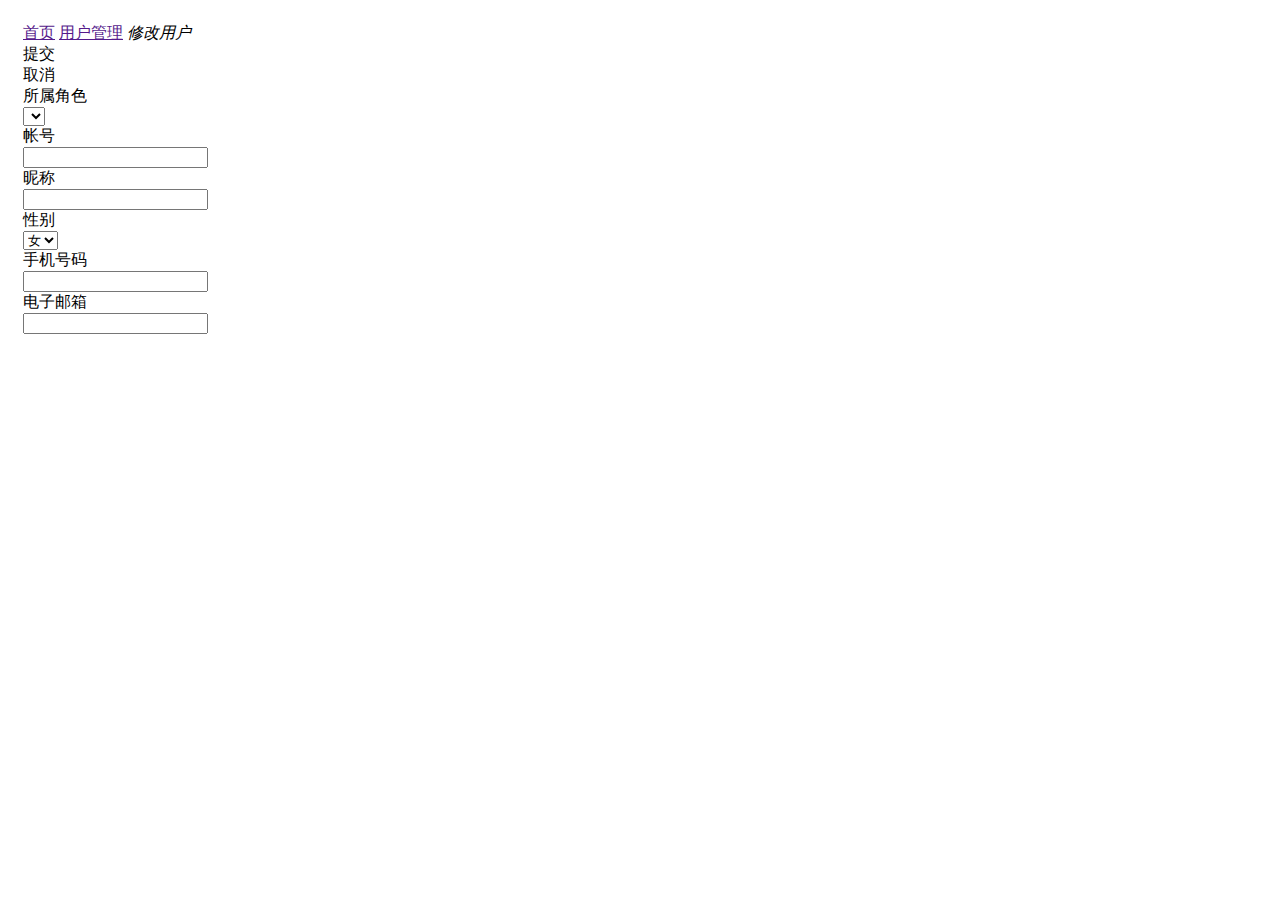
<file: src/main/resources/templates/sys/userManage/userManage-update.html>
<!DOCTYPE html>
<html xmlns="http://www.w3.org/1999/xhtml" xmlns:th="http://www.thymeleaf.org">

<!--公共头-->
<head th:replace="common/menu :: head">
</head>
<!--公共菜单-->
<body class="layui-layout-body">
<div class="layui-layout layui-layout-admin">

    <div th:replace="common/menu :: header"></div>
    <div th:replace="common/menu :: nav"></div>

    <!-- 内容主体区域 -->
    <div class="layui-body" style="padding: 15px;" id="update-modal">

        <div class="layui-card">
            <div class="layui-card-header">
                <span class="layui-breadcrumb">
                    <a href="">首页</a>
                    <a href="">用户管理</a>
                    <a><cite>修改用户</cite></a>
                </span>
            </div>

            <div class="layui-card">
                <div class="layui-card-header">
                    <div>
                        <div class="layui-btn" lay-submit="" lay-filter="formSave">
                            提交
                        </div>

                        <div class="layui-btn layui-btn-danger" lay-submit="" lay-filter="formCancel">
                            取消
                        </div>
                    </div>
                </div>

                <div class="layui-card-body">
                    <div class="site-text site-block">
                        <form class="layui-form" action="" id="update-form">

                            <div>
                                <input id="id" th:value="${e.id}" hidden/>
                                <input id="password" th:value="${e.password}" hidden/>
                            </div>

                            <div class="layui-form-item">
                                <label class="layui-form-label">所属角色</label>
                                <div class="layui-input-inline">
                                    <select id="role" name="role" lay-verify="required" class="layui-select">
                                        <!--/*@thymesVar id="role" type="com.example.myhead.one.entity.sys.SysRole"*/-->
                                        <option th:each="role: ${role}" th:value="${role.id}"
                                                th:text="${role.roleName}"></option>
                                        >
                                    </select>
                                </div>
                            </div>

                            <div class="layui-form-item">
                                <label class="layui-form-label">帐号</label>
                                <div class="layui-input-inline">
                                    <input id="username" type="text" name="title" required="" lay-verify="required"
                                           th:value="${e.username}" autocomplete="off" class="layui-input" readonly>
                                </div>
                            </div>

                            <div class="layui-form-item">
                                <label class="layui-form-label">昵称</label>
                                <div class="layui-input-inline">
                                    <input id="nickname" type="text" name="nickname"
                                           th:value="${e.nickname}" autocomplete="off" class="layui-input">
                                </div>
                            </div>

                            <div class="layui-form-item">
                                <label class="layui-form-label">性别</label>
                                <div class="layui-input-inline">
                                    <select id="sex" name="sex" lay-verify="required" class="layui-select">
                                        <option value="女">女</option>
                                        <option value="男">男</option>
                                    </select>
                                </div>
                            </div>

                            <div class="layui-form-item">
                                <label class="layui-form-label">手机号码</label>
                                <div class="layui-input-inline">
                                    <input id="mobilePhone" type="text" name="mobilePhone" lay-verify="required"
                                           th:value="${e.mobilePhone}" autocomplete="off" class="layui-input">
                                </div>
                            </div>

                            <div class="layui-form-item">
                                <label class="layui-form-label">电子邮箱</label>
                                <div class="layui-input-inline">
                                    <input id="email" type="text" name="email" lay-verify="required"
                                           th:value="${e.email}" autocomplete="off" class="layui-input">
                                </div>
                                <!--<div class="layui-form-mid layui-word-aux">辅助文字</div>-->
                            </div>

                        </form>
                    </div>
                </div>
            </div>
        </div>
    </div>
    <div th:replace="common/menu :: footer"></div>
</div>
</body>
<th:block th:insert="~{common/menu :: script}"/>
<script type="text/javascript">

    $(function () {

        common.back();

        //Demo
        layui.use('form', function () {
            var form = layui.form;

            //监听提交
            form.on('submit(formSave)', function (data) {
                // layer.msg(JSON.stringify(data.field));
                // return false;
                if (validateForm.form()) {
                    saveOrUpdate();
                    // $('#create-form').find('button').attr('disabled');
                    console.log("123");

                }
            });
            // form.on('submit(formCancel)', function () {
            //     history.back(-1);
            // });
        });

        $('#update-modal')
        //点击保存按钮
            .on('click', 'button[data-name=save]', function () {
                if (validateForm.form()) {
                    $('#update-form').find('button').attr('disabled');
                    // console.log("123");

                }
            })  //点击取消按钮
            .on('click', 'button[data-name=cancel]', function () {

            });

        //让当前表单调用validate方法，实现表单验证功能
        var validateForm = $('#update-form').validate({
            rules: {
                username: {
                    required: true
                },
                email: {
                    required: true,
                    email: true
                },
                mobilePhone: {
                    required: true,
                    isMobile: true
                }
            },
            messages: {
                username: {
                    required: "请输入用户名"
                },
                email: {
                    required: "请输入邮箱",
                    email: "邮件格式不正确"
                },
                mobilePhone: {
                    required: "请输入手机号码",
                    isMobile: "手机号码格式不正确"
                }
            }
        });

        function saveOrUpdate() {

            console.log("role:", $('#role').find('option:selected').val());
            var role = {};
            role.id = $('#role').find('option:selected').val();

            var formData = {};
            formData.id = $('#id').val();
            formData.password = $('#password').val();
            formData.username = $('#username').val();
            formData.nickname = $('#nickname').val();
            formData.sex = $('#sex').find('option:selected').val();
            formData.email = $('#email').val();
            formData.mobilePhone = $('#mobilePhone').val();
            formData.role = role;

            console.log("data:", formData);

            $.ajax(
                {
                    type: 'POST',
                    url: '/sys/userManage/saveOrUpdate',
                    contentType: 'application/json',
                    dataType: 'json',
                    data: JSON.stringify(formData),
                    success: function (data) {
                        console.log(data);
                        alert(data.message);
                    },
                    error: function (e) {
                        console.log(e);
                    }
                }
            );
        }

    })

</script>
</html>
</file>
